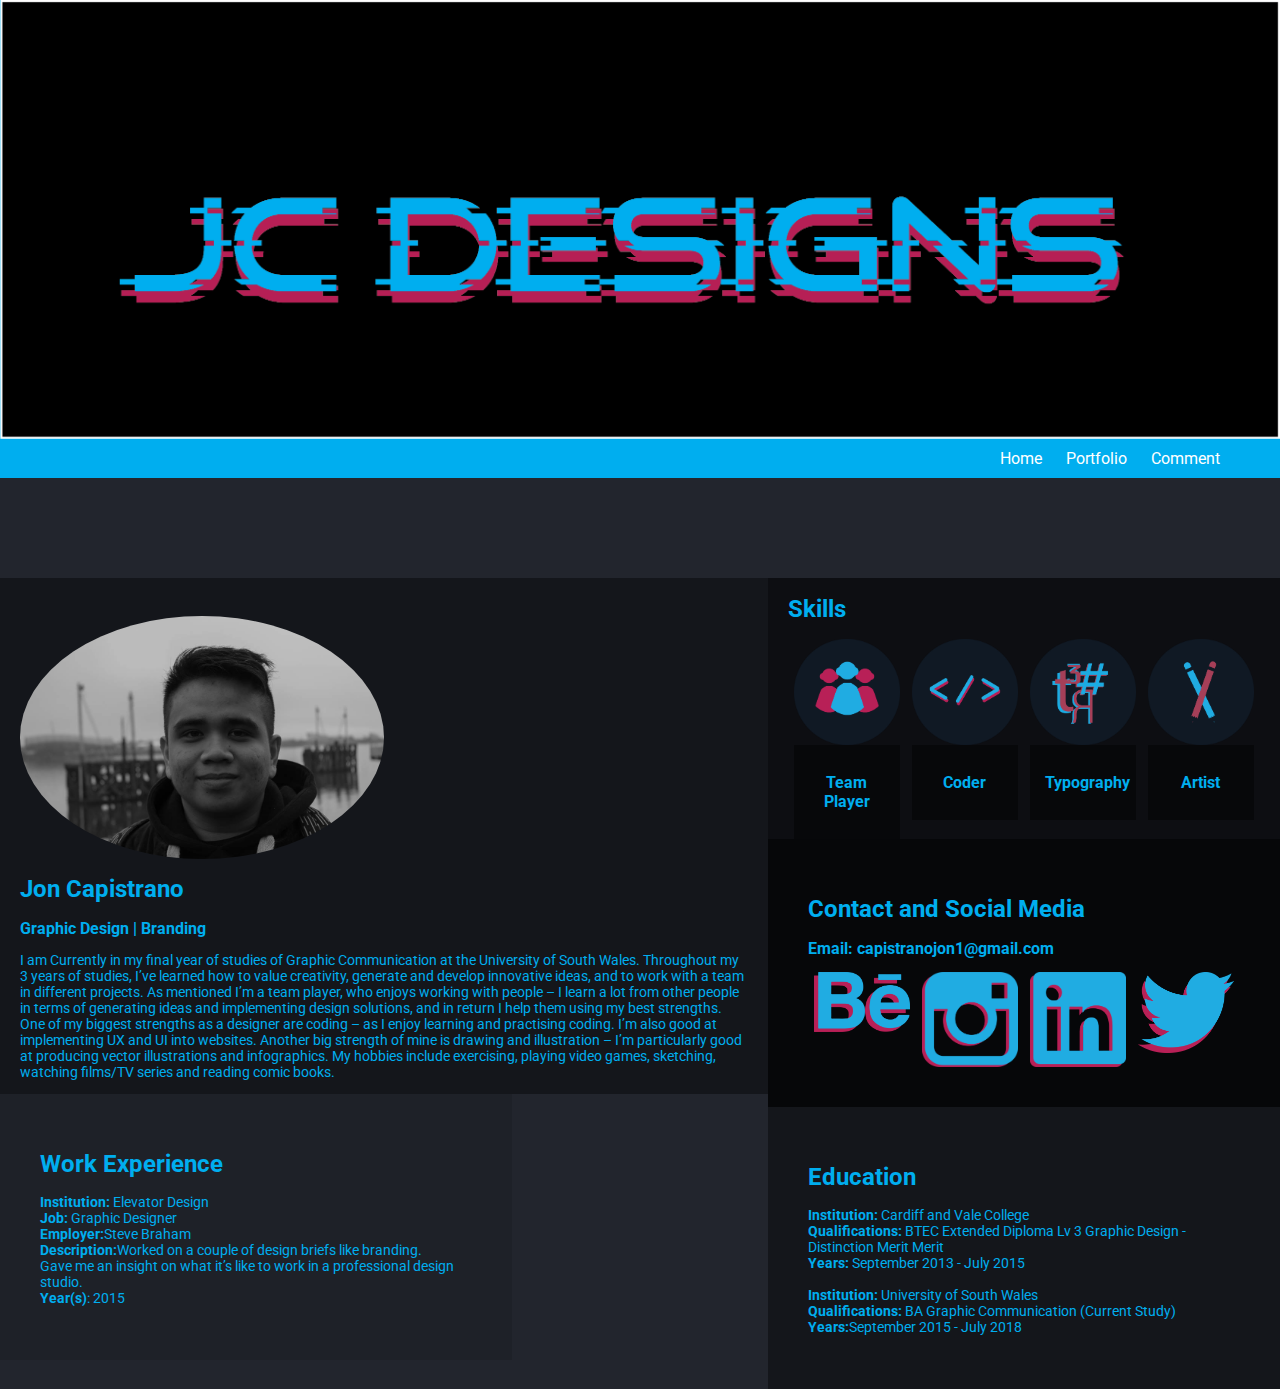
<file: index.html>
<!doctype html>
<html>
<head>
<meta meta name="viewport" content="width=device-width, initial-scale=1.0">
<title>JCDesigns Website</title>
<link href="style.css" rel="stylesheet" type="text/css">
<style>
@import url('https://fonts.googleapis.com/css?family=Roboto');
</style>
</head>

<body>
<header>
<img src="BannerJCDesigns.png">
<div class="container">
	<ul>
	<li> <a href="index.html">Home</a></li>
	<li> <a href="Portfolio.html">Portfolio</a></li>
	<li> <a href="Comment.html">Comment</a></li>
</ul>
	</div>
</header>	
	<br>
	<br>
	<br>
  
	<div class="prof-box">
	<br>
	<br>
	<img src="26996255_10215705801820666_1275388596_n.jpg" class="prof-pic">
	<h1>Jon Capistrano</h1>
    <h2>Graphic Design | Branding  </h2>
    <p>I am Currently in my final year of studies of Graphic Communication at the University of South Wales. Throughout my 3 years of studies, I&rsquo;ve learned how to value creativity, generate and develop innovative ideas, and to work with a team in different projects. As mentioned I&rsquo;m a team player, who enjoys working with people &ndash; I learn a lot from other people in terms of generating ideas and implementing design solutions, and in return I help them using my best strengths. One of my biggest strengths as a designer are coding &ndash; as I enjoy learning and practising coding. I&rsquo;m also good at implementing UX and UI into websites. Another big strength of mine is drawing and illustration &ndash; I&rsquo;m particularly good at producing vector illustrations and infographics. My hobbies include exercising, playing video games, sketching, watching films/TV series and reading comic books.  </p>
	
	
	
	
	</div>
	
	<div class="skillsbox">
	
	
	<h1> Skills </h1>

	<div class="responsive">
	<div class="gallery">
	<img src="Skills&#32;Icons/Team&#32;Player.png" width="100px" height="100px">
		</div>
	<div class="desc">
	<h2> Team Player </h2>
		</div>		
		</div>
		
		
		
	<div class="responsive">
	<div class="gallery">
	<img src="Skills&#32;Icons/Coder.png" width="100px" height="100px">
	</div>
	<div class="desc">
	<h2>Coder</h2>
		</div>
		</div>
		
		
	<div class="responsive">
	<div class="gallery">	
	<img src="Skills&#32;Icons/Typography.png" width="100px" height="100px">
	</div>
	<div class="desc">
	<h2>Typography</h2>
		</div>
	
		</div>
	
	
	<div class="responsive">
	<div class="gallery">
	<img src="Skills&#32;Icons/Artist.png" width="100px" height="100px">
	
		</div>
		<div class="desc">
		<h2>Artist</h2>
		</div>	
	
		</div>
	
	
	
	
	</div>
		
	
	
	<div class="contact">
	<h1>Contact and Social Media</h1>
	<h2>Email: capistranojon1@gmail.com</h2>
	
	<div class="responsive">
	<div class="gallery">
	<a target="_blank" href="https://www.behance.net/joncapistre7d6">
	<img src="Icon&#32;Links/Behance.png" width="200%" height="200%">
	
		</a>
	
		</div>
	
		</div>
	
	
	<div class="responsive">
	<div class="gallery">
	
	<a target="_blank" href="https://www.instagram.com/jc.designs18/">
	<img src="Icon&#32;Links/Instagram.png" width="100%" height="100%">
		
		
	</a>
	
		</div>
	
	
		</div>
		
	
	<div class="responsive">
	<a target="_blank" href="https://www.linkedin.com/in/jon-capistrano-b0073a133/">
	<img src="Icon&#32;Links/Linkedin.png" width="100%" height="100%">
		</a>
	
	
	</div>
	
	<div class="responsive">
	
	<a target="_blank" href="https://twitter.com/JCDesiigner">
	<img src="Icon&#32;Links/Twitter.png" width="100%" height="100%">
	
		</div>
	
	
	
		</div>
	
	
	<div class="experience">
	<h1>Work Experience</h1>
	
	<p>
	<strong>Institution:</strong> Elevator Design<br>
    <strong>Job:</strong> Graphic Designer<br>
    <strong>Employer:</strong>Steve Braham<br>
    <strong>Description:</strong>Worked on a couple of design briefs like branding.<br>
    Gave me an insight on what it’s like to work in a professional design studio.<br>
	<strong>Year(s)</strong>: 2015 
		
		
		
	</p>
	
	</div>
	
	<div class="education">
	
	<h1>Education</h1>
	
	<p><b>Institution:</b> Cardiff and Vale College<br>
 	<b>Qualifications:</b> BTEC Extended Diploma Lv 3 Graphic Design - Distinction Merit Merit<br>
 	<b>Years:</b> September 2013 - July 2015
 	<br>
 	<br>
 	<b>Institution:</b> University of South Wales<br>
 	<b>Qualifications:</b> BA Graphic Communication (Current Study)<br>
		<b>Years:</b>September 2015 - July 2018</p>
	
		</div>
	
	   </div>
	
	
	
	
	
	
	
</div>
	

</body>
</html>
</file>
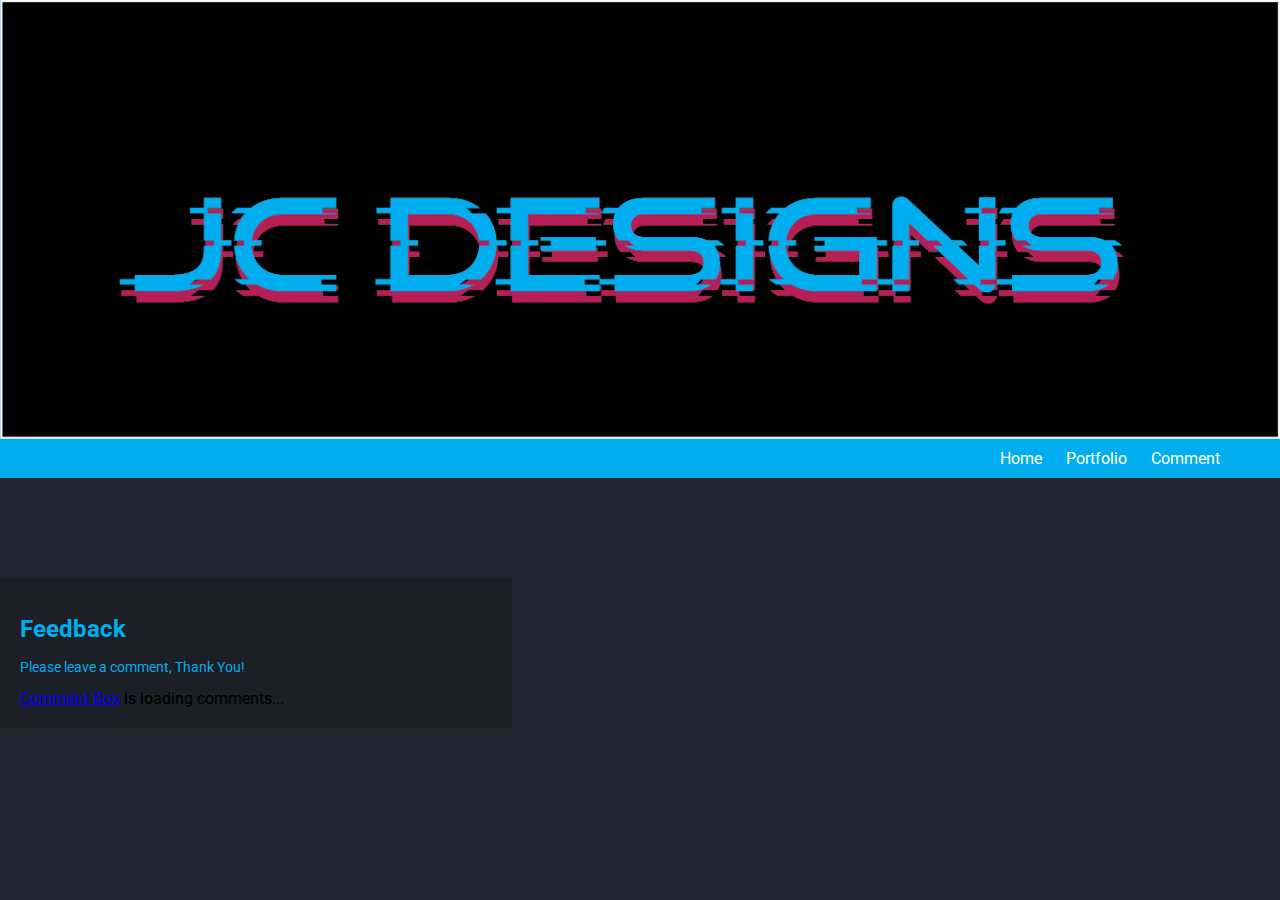
<file: Comment.html>
<!doctype html>
<html>
<head>
<style>
@import url('https://fonts.googleapis.com/css?family=Roboto');
</style>
<meta meta name="viewport" content="width=device-width, initial-scale=1.0">
<title>Feedback</title>
<link href="style.css" rel="stylesheet" type="text/css">
</head>

<body>
<header>
<img src="BannerJCDesigns.png">
<div class="container">
	<ul>
	<li><a href="index.html">Home</a></li>
	<li><a href="Portfolio.html">Portfolio</a></li>
	<li><a href="Comment.html">Comment</a></li>
</ul>
	</div>
</header>	
	
  
<div class="comment">
<h1>Feedback</h1>

<p>Please leave a comment, Thank You!</p>
	<!-- begin wwww.htmlcommentbox.com -->
 <div id="HCB_comment_box"><a href="http://www.htmlcommentbox.com">Comment Box</a> is loading comments...</div>
 <link rel="stylesheet" type="text/css" href="http://www.htmlcommentbox.com/static/skins/bootstrap/twitter-bootstrap.css?v=0" />
 <script type="text/javascript" id="hcb"> /*<!--*/ if(!window.hcb_user){hcb_user={};} (function(){var s=document.createElement("script"), l=hcb_user.PAGE || (""+window.location).replace(/'/g,"%27"), h="//www.htmlcommentbox.com";s.setAttribute("type","text/javascript");s.setAttribute("src", h+"/jread?page="+encodeURIComponent(l).replace("+","%2B")+"&opts=16862&num=10&ts=1517196516262");if (typeof s!="undefined") document.getElementsByTagName("head")[0].appendChild(s);})(); /*-->*/ </script>
<!-- end www.htmlcommentbox.com -->
</div>
  
  
</body>
</html>
</file>
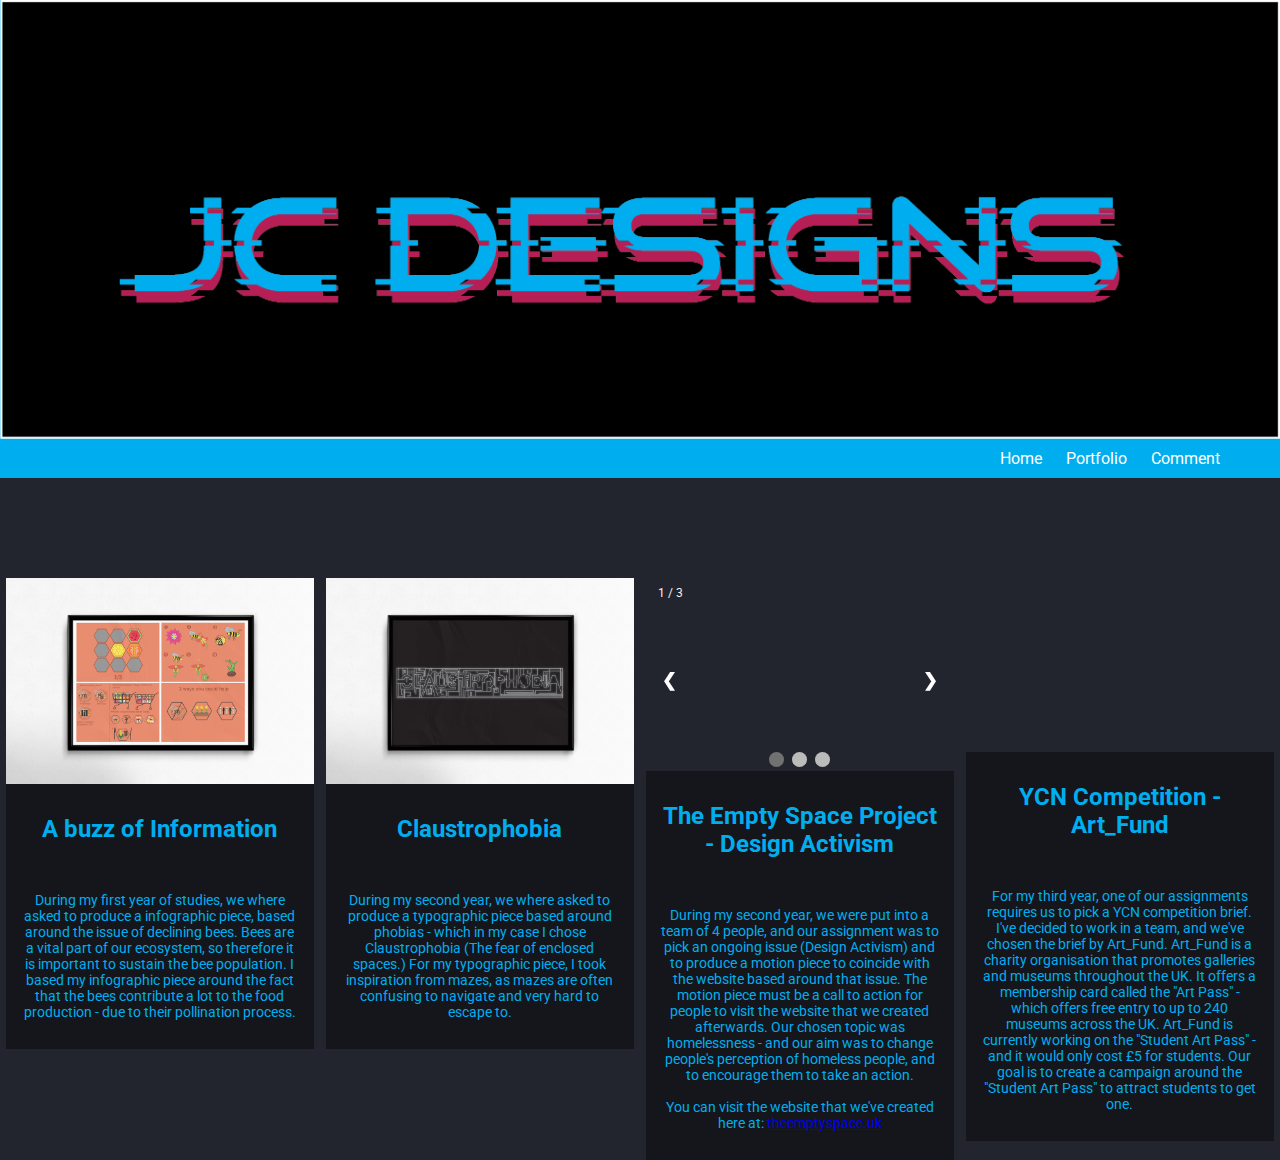
<file: Portfolio.html>
<!doctype html>
<html>
<head>
<style>
@import url('https://fonts.googleapis.com/css?family=Roboto');
</style>
<meta charset="utf-8">
<title>Portfolio</title>
<link href="style.css" rel="stylesheet" type="text/css">
</head>

<body>

<header>
<img src="BannerJCDesigns.png">
<div class="container">
	<ul>
	<li> <a href="index.html">Home</a></li>
	<li> <a href="Portfolio.html">Portfolio</a></li>
	<li> <a href="Comment.html">Comment</a></li>
</ul>
	</div>
</header>	
	<br>
	<br>
	<br>

<div class="content">

<div class="responsive">
<div class="gallery">
 <a target="_blank" href="Images/BeeInfographics.jpg">
	<img src="Images/BeeInfographics.jpg" alt="beeinfographics" width="600" height="400">
	</a>
	
	<div class="desc"> 
	<h1> A buzz of Information</h1>
	<br>
	
	<p>During my first year of studies, we where asked to produce a infographic piece, based around the issue of declining bees.
	Bees are a vital part of our ecosystem, so therefore it is important to sustain the bee population. I based my infographic piece around the fact that the bees contribute a lot to the food production - due to their pollination process.
	</p>
	
	
	</div>
	
	
	
	
	
</div>
	</div>
<div class="responsive">
<div class="gallery">
	 <a target="_blank" href="Images/Claustrophobia.jpg">
    <img src="Images/Claustrophobia.jpg" alt"Claustrophobia" width="600" height="400">
	 	
	 </a>
	<div class="desc"> 
	<h1> Claustrophobia</h1>
	<br>
	<p>During my second year, we where asked to produce a typographic piece based around phobias - which in my case I chose Claustrophobia (The fear of enclosed spaces.) For my typographic piece, I took inspiration from mazes, as mazes are often confusing to navigate and very hard to escape to.
	</p>
	
	
	</div>
	
	
	
</div>
	</div>

<div class="responsive">
<div class="gallery">
<div class="slideshow-container">




<div class="mySlides fade">
  <div class="numbertext">1 / 3</div>
  <style>.embed-container { position: relative; padding-bottom: 56.25%; height: 0; overflow: hidden; max-width: 100%; } .embed-container iframe, .embed-container object, .embed-container embed { position: absolute; top: 0; left: 0; width: 100%; height: 100%; }</style><div class='embed-container'><iframe src='https://www.youtube.com/embed/RzmegWDlrvc' frameborder='0' allowfullscreen></iframe></div>
</div>

<div class="mySlides fade">
 <a target="_blank" href="Images/website&#32;indesign.jpg">
  <div class="numbertext">2 / 3</div>
  <img src="Images/website&#32;indesign.jpg" style="width:100%">
	</a>
  
</div>

<div class="mySlides fade">
  <div class="numbertext">3 / 3</div>
  <a target="_blank" href="Images/mock&#32;up&#32;of&#32;business&#32;card.jpg">
  <img src="Images/mock&#32;up&#32;of&#32;business&#32;card.jpg" style="width:100%">
		</a>
		
	  
  
</div>

<a class="prev" onclick="plusSlides(-1)">&#10094;</a>
<a class="next" onclick="plusSlides(1)">&#10095;</a>
	<div style="text-align:center">
  <span class="dot" onclick="currentSlide(1)"></span> 
  <span class="dot" onclick="currentSlide(2)"></span> 
  <span class="dot" onclick="currentSlide(3)"></span> 
</div>
<script>
var slideIndex = 1;
showSlides(slideIndex);

function plusSlides(n) {
  showSlides(slideIndex += n);
}

function currentSlide(n) {
  showSlides(slideIndex = n);
}

function showSlides(n) {
  var i;
  var slides = document.getElementsByClassName("mySlides");
  var dots = document.getElementsByClassName("dot");
  if (n > slides.length) {slideIndex = 1}    
  if (n < 1) {slideIndex = slides.length}
  for (i = 0; i < slides.length; i++) {
      slides[i].style.display = "none";  
  }
  for (i = 0; i < dots.length; i++) {
      dots[i].className = dots[i].className.replace(" active", "");
  }
  slides[slideIndex-1].style.display = "block";  
  dots[slideIndex-1].className += " active";
}
</script>
	
	
	
</div>
<div class="desc"> 
	<h1>The Empty Space Project - Design Activism</h1>
	<br>
	
	<p>During my second year, we were put into a team of 4 people, and our assignment was to pick an ongoing issue (Design Activism) and to produce a motion piece to coincide with the website based around that issue. The motion piece must be a call to action for people to visit the website that we created afterwards. Our chosen topic was homelessness - and our aim was to change people's perception of homeless people, and to encourage them to take an action.
	<br>
	<br>
	You can visit the website that we've created here
	at: <a href="http://theemptyspace.uk/">theemptyspace.uk</a>

	</p>

	</div>	

</div>
	</div>
	
<div class="responsive">
<div class="gallery">
<a target="_blank">
<style>.embed-container { position: relative; padding-bottom: 56.25%; height: 0; overflow: hidden; max-width: 100%; } .embed-container iframe, .embed-container object, .embed-container embed { position: absolute; top: 0; left: 0; width: 100%; height: 100%; }</style><div class='embed-container'><iframe src='https://www.youtube.com/embed/YFy2t25Vp98' frameborder='0' allowfullscreen></iframe></div>
	</a>

<div class="desc"> 
	<h1>YCN Competition - Art_Fund</h1>
	<br>
	
	<p> 
	For my third year, one of our assignments requires us to pick a YCN competition brief. I've decided to work in a team, and we've chosen the brief by Art_Fund. Art_Fund is a charity organisation that promotes galleries and museums throughout the UK. It offers a membership card called the "Art Pass" - which offers free entry to up to 240 museums across the UK. Art_Fund is currently working on the "Student Art Pass" - and it would only cost £5 for students. Our goal is to create a campaign around the "Student Art Pass" to attract students to get one.
	
	
	
	
	
	</p>

</div>
	</div>

	</div>

</div>


<br>






</body>
</html>
</file>
<file: style.css>
@charset "utf-8";
/* CSS Document */
html,body { background-color: #22252D;
	margin: 0;
	padding: 0;
	font-family: roboto;
	
}

.mySlides1, .mySlides2 {display: none}
img {vertical-align: middle;}
div.container {
	max-width: 1200px;
	margin: 0 auto;
	margin: 0 30px;
	
}

header img {
	max-width:100%;
	max-height:100%;
	
	
}

header { background-color: #00AEEF;
	float: left;
	width: 100%;
	
}


h1 { color: #00AEEF;
	font-size: 24px;
	
}

p { color:#00AEEF;
	font-size: 14px;
	
	
}

h2 { color: #00AEEF;
	font-size:16px;
	
	
}
header ul {
	
	list-style-type: none;
	padding: 0;
	margin: 0;
	float: right;
}
	
header ul li { display: inline-block;
}

header ul li a { color: #ffffff;
	text-decoration: none;
	padding: 10px;
	display: block;
	
}

.prof-box {
	background: rgba(0,0,0,0.4);
	padding: 40px;
	margin: 0 auto;
	float:left;
  width:60%;
  padding:0 20px;
 position: relative;
	top: 100px;
}

.prof-pic { 
	border-radius: 50%;
	width: 50%;
    height: auto;
	
	
}


.skillsbox {
	float:right;
  width:40%;
  padding:0 20px; 
 position: relative;
	top: 100px;
	background: rgba(0,0,0,0.6);
	
}



.content {
	position: relative;
	top: 100px;
	
}

.skillsets {
	 padding:8px;
  margin-top:7px;
	
}

.contact { float:right;
  width:40%;
  padding:0 20px; 
 position: relative;
	top: 100px;
	background: rgba(0,0,0,0.8);
	padding: 40px;
	
}

.experience {
	float:left;
  width:40%;
  padding:0 20px; 
  position: relative;
	top: 100px;
	background: rgba(0,0,0,0.10);
	padding: 40px;	
}

.education { float:right;
  width:40%;
  padding:0 20px; 
 position: relative;
	top: 100px;
	background: rgba(0,0,0,0.4);
	padding: 40px;
	
	
	
}

div.gallery img {
    width: 100%;
    height: auto;
}

div.desc {
    padding: 15px;
    text-align: center;
	background: rgba(0,0,0,0.4);
}

* {
    box-sizing: border-box;
}

.responsive {
    padding: 0 6px;
    float: left;
    width: 24.99999%;
}

@media only screen and (max-width: 700px){
    .responsive {
        width: 49.99999%;
        margin: 6px 0;
    }
}

@media only screen and (max-width: 500px){
    .responsive {
        width: 100%;
    }
}

.clearfix:after {
    content: "";
    display: table;
    clear: both;
}



/* Slideshow container */
.slideshow-container {
  max-width: 1000px;
  position: relative;
  margin: auto;
}

/* Next & previous buttons */
.prev, .next {
  cursor: pointer;
  position: absolute;
  top: 50%;
  width: auto;
  padding: 16px;
  margin-top: -22px;
  color: white;
  font-weight: bold;
  font-size: 18px;
  transition: 0.6s ease;
  border-radius: 0 3px 3px 0;
}

/* Position the "next button" to the right */
.next {
  right: 0;
  border-radius: 3px 0 0 3px;
}

/* On hover, add a black background color with a little bit see-through */
.prev:hover, .next:hover {
  background-color: rgba(0,0,0,0.8);
}

/* Caption text */
.text {
  color: #f2f2f2;
  font-size: 15px;
  padding: 8px 12px;
  position: absolute;
  bottom: 8px;
  width: 100%;
  text-align: center;
}

/* Number text (1/3 etc) */
.numbertext {
  color: #f2f2f2;
  font-size: 12px;
  padding: 8px 12px;
  position: absolute;
  top: 0;
}

/* The dots/bullets/indicators */
.dot {
  cursor: pointer;
  height: 15px;
  width: 15px;
  margin: 0 2px;
  background-color: #bbb;
  border-radius: 50%;
  display: inline-block;
  transition: background-color 0.6s ease;
}

.active, .dot:hover {
  background-color: #717171;
}

/* Fading animation */
.fade {
  -webkit-animation-name: fade;
  -webkit-animation-duration: 1.5s;
  animation-name: fade;
  animation-duration: 1.5s;
}

@-webkit-keyframes fade {
  from {opacity: .4} 
  to {opacity: 1}
}

@keyframes fade {
  from {opacity: .4} 
  to {opacity: 1}
}

/* On smaller screens, decrease text size */
@media only screen and (max-width: 300px) {
  .prev, .next,.text {font-size: 11px}
}

video {
    width: 100%;
	height: auto;}

.comment { float:left;
  width:40%;
padding:0 20px; 
 position: relative;
	top: 100px;
	background: rgba(0,0,0,0.16);
	padding: 20px;
	
	
	
}
</file>
